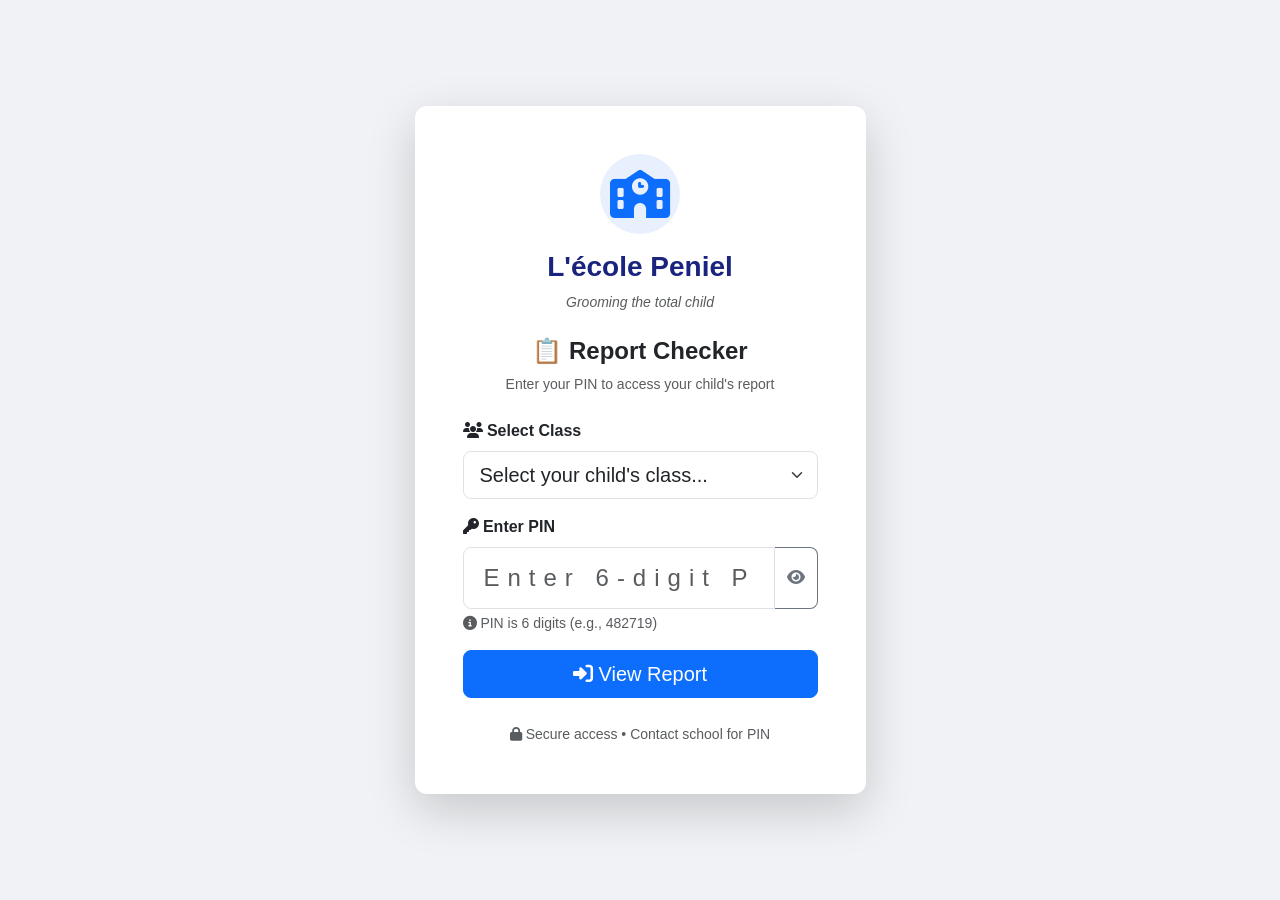
<file: parent-portal/index.html>
<!DOCTYPE html>
<html lang="en">
<head>
    <meta charset="UTF-8">
    <meta name="viewport" content="width=device-width, initial-scale=1.0">
    <title>Parent Portal - Report Checker</title>
    <link href="https://cdn.jsdelivr.net/npm/bootstrap@5.2.3/dist/css/bootstrap.min.css" rel="stylesheet">
    <link rel="stylesheet" href="https://cdnjs.cloudflare.com/ajax/libs/font-awesome/6.4.0/css/all.min.css">
    <link rel="stylesheet" href="css/style.css">
</head>
<body>
    <div class="container">
        <div class="row justify-content-center min-vh-100 align-items-center">
            <div class="col-md-5">
                <div class="card shadow-lg border-0">
                    <div class="card-body p-5">
                        <!-- School Logo -->
                        <div class="text-center mb-4">
                            <div class="school-logo">
                                <i class="fas fa-school fa-3x text-primary"></i>
                            </div>
                            <h3 class="mt-3 school-name">L'école Peniel</h3>
                            <p class="text-muted small motto">Grooming the total child</p>
                        </div>
                        
                        <!-- Header -->
                        <div class="text-center mb-4">
                            <h4 class="fw-bold">📋 Report Checker</h4>
                            <p class="text-muted small">Enter your PIN to access your child's report</p>
                        </div>
                        
                        <!-- PIN Form -->
                        <form id="pinForm">
                            <!-- Class Selection -->
                            <div class="mb-3">
                                <label for="classSelect" class="form-label fw-semibold">
                                    <i class="fas fa-users"></i> Select Class
                                </label>
                                <select class="form-select form-select-lg" id="classSelect" required>
                                    <option value="">Select your child's class...</option>
                                    <option value="Nursery A">Nursery A</option>
                                    <option value="Nursery B">Nursery B</option>
                                    <option value="Year 1">Year 1</option>
                                    <option value="Year 2">Year 2</option>
                                    <option value="Year 3">Year 3</option>
                                    <option value="Year 4">Year 4</option>
                                    <option value="Year 5">Year 5</option>
                                    <option value="Year 6">Year 6</option>
                                </select>
                            </div>
                            
                            <!-- PIN Input -->
                            <div class="mb-3">
                                <label for="pinInput" class="form-label fw-semibold">
                                    <i class="fas fa-key"></i> Enter PIN
                                </label>
                                <div class="pin-input-group">
                                    <input type="password" class="form-control form-control-lg text-center" 
                                           id="pinInput" placeholder="Enter 6-digit PIN" 
                                           maxlength="6" pattern="[0-9]{6}" required>
                                    <button type="button" class="btn btn-outline-secondary" id="togglePin">
                                        <i class="fas fa-eye" id="pinToggleIcon"></i>
                                    </button>
                                </div>
                                <div id="pinHelp" class="form-text">
                                    <i class="fas fa-info-circle"></i> PIN is 6 digits (e.g., 482719)
                                </div>
                            </div>
                            
                            <!-- Submit Button -->
                            <button type="submit" class="btn btn-primary btn-lg w-100" id="loginBtn">
                                <span id="loginText"><i class="fas fa-sign-in-alt"></i> View Report</span>
                                <span id="loginSpinner" class="spinner-border spinner-border-sm d-none"></span>
                            </button>
                        </form>
                        
                        <!-- Error Message -->
                        <div id="errorMessage" class="alert alert-danger mt-3 d-none">
                            <i class="fas fa-exclamation-circle"></i>
                            <span id="errorText"></span>
                        </div>
                        
                        <!-- Footer -->
                        <div class="text-center mt-4">
                            <small class="text-muted">
                                <i class="fas fa-lock"></i> Secure access • Contact school for PIN
                            </small>
                        </div>
                    </div>
                </div>
            </div>
        </div>
    </div>
    
    <!-- Include Scripts -->
    <script src="js/config.js"></script>
    <script src="js/parent-api.js"></script>
    <script src="js/parent-login.js"></script>
</body>
</html>
</file>
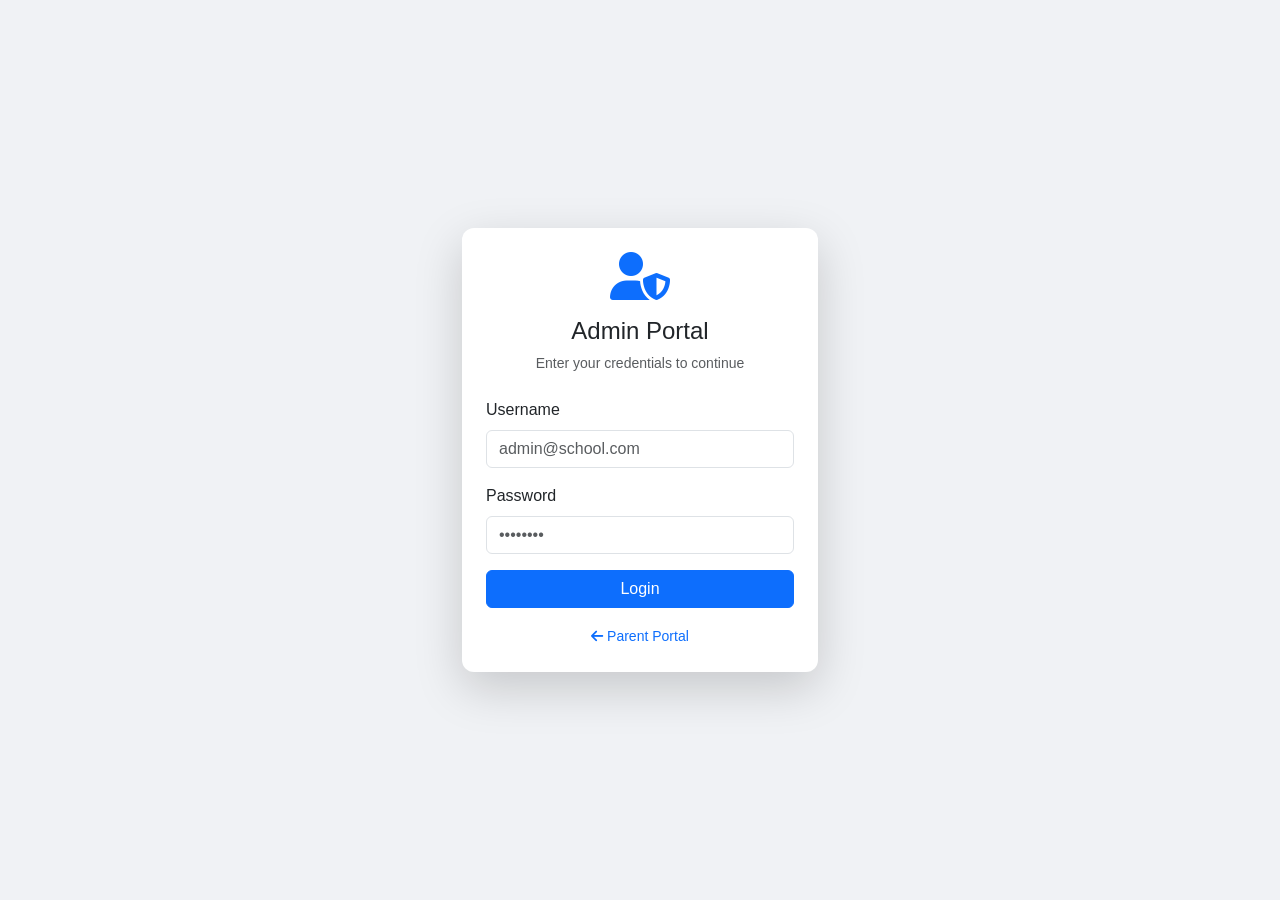
<file: parent-portal/admin-classes.html>
<!DOCTYPE html>
<html lang="en">
<head>
    <meta charset="UTF-8">
    <meta name="viewport" content="width=device-width, initial-scale=1.0">
    <title>Admin - Manage Classes</title>
    <link href="https://cdn.jsdelivr.net/npm/bootstrap@5.2.3/dist/css/bootstrap.min.css" rel="stylesheet">
    <link rel="stylesheet" href="https://cdnjs.cloudflare.com/ajax/libs/font-awesome/6.4.0/css/all.min.css">
    <link rel="stylesheet" href="https://cdn.datatables.net/1.13.4/css/dataTables.bootstrap5.min.css">
    <link rel="stylesheet" href="css/style.css">
</head>
<body>
    <!-- Navigation -->
    <nav class="navbar navbar-expand-lg navbar-dark bg-dark">
        <div class="container">
            <a class="navbar-brand" href="admin-dashboard.html">
                <i class="fas fa-school"></i> Admin Portal
            </a>
            <button class="navbar-toggler" type="button" data-bs-toggle="collapse" data-bs-target="#navbarNav">
                <span class="navbar-toggler-icon"></span>
            </button>
            <div class="collapse navbar-collapse" id="navbarNav">
                <ul class="navbar-nav ms-auto">
                    <li class="nav-item">
                        <span class="nav-link text-light">
                            <i class="fas fa-users"></i> Manage Classes
                        </span>
                    </li>
                    <li class="nav-item">
                        <a class="nav-link" href="#" onclick="adminLogout()">
                            <i class="fas fa-sign-out-alt"></i> Logout
                        </a>
                    </li>
                </ul>
            </div>
        </div>
    </nav>

    <div class="container mt-4">
        <!-- Page Header -->
        <div class="row mb-4">
            <div class="col-md-8">
                <h2><i class="fas fa-users"></i> Manage Classes</h2>
                <p class="text-muted">Configure classes and promotion rules</p>
            </div>
            <div class="col-md-4 text-end">
                <button class="btn btn-primary" onclick="showAddClass()">
                    <i class="fas fa-plus"></i> Add Class
                </button>
            </div>
        </div>

        <!-- Classes Table -->
        <div class="card shadow-sm">
            <div class="card-body">
                <div class="table-responsive">
                    <table class="table table-hover" id="classesTable">
                        <thead class="table-dark">
                            <tr>
                                <th>#</th>
                                <th>Class ID</th>
                                <th>Class Name</th>
                                <th>Next Class</th>
                                <th>Promotion Avg</th>
                                <th>Min Subjects Pass</th>
                                <th>Status</th>
                                <th>Actions</th>
                            </tr>
                        </thead>
                        <tbody id="classesBody">
                            <tr>
                                <td colspan="8" class="text-center">
                                    <i class="fas fa-spinner fa-spin"></i> Loading classes...
                                </td>
                            </tr>
                        </tbody>
                    </table>
                </div>
            </div>
        </div>
    </div>

    <!-- Add/Edit Class Modal -->
    <div class="modal fade" id="classModal" tabindex="-1">
        <div class="modal-dialog">
            <div class="modal-content">
                <div class="modal-header">
                    <h5 class="modal-title" id="modalTitle">Add Class</h5>
                    <button type="button" class="btn-close" data-bs-dismiss="modal"></button>
                </div>
                <div class="modal-body">
                    <form id="classForm">
                        <input type="hidden" id="editClassId">
                        <div class="mb-3">
                            <label class="form-label">Class Name *</label>
                            <input type="text" class="form-control" id="className" name="className" required>
                        </div>
                        <div class="mb-3">
                            <label class="form-label">Next Class (for promotion)</label>
                            <input type="text" class="form-control" id="nextClass" placeholder="e.g., Year 2">
                        </div>
                        <div class="mb-3">
                            <label class="form-label">Promotion Average (%)</label>
                            <input type="number" class="form-control" id="promotionAvg" value="50" min="0" max="100">
                            <small class="form-text text-muted">Minimum average required for promotion</small>
                        </div>
                        <div class="mb-3">
                            <label class="form-label">Min Subjects Pass</label>
                            <input type="number" class="form-control" id="minSubjectsPass" value="5" min="1">
                            <small class="form-text text-muted">Minimum number of subjects to pass for promotion</small>
                        </div>
                        <div class="mb-3">
                            <label class="form-label">Status</label>
                            <select class="form-select" id="classStatus">
                                <option value="Yes">Active</option>
                                <option value="No">Inactive</option>
                            </select>
                        </div>
                        <div class="alert alert-danger d-none" id="formError"></div>
                    </form>
                </div>
                <div class="modal-footer">
                    <button type="button" class="btn btn-secondary" data-bs-dismiss="modal">Cancel</button>
                    <button type="button" class="btn btn-primary" id="saveClassBtn">
                        <span id="saveBtnText">Save Class</span>
                        <span id="saveBtnSpinner" class="spinner-border spinner-border-sm d-none"></span>
                    </button>
                </div>
            </div>
        </div>
    </div>

    <!-- Delete Confirmation Modal -->
    <div class="modal fade" id="deleteModal" tabindex="-1">
        <div class="modal-dialog">
            <div class="modal-content">
                <div class="modal-header">
                    <h5 class="modal-title">Confirm Delete</h5>
                    <button type="button" class="btn-close" data-bs-dismiss="modal"></button>
                </div>
                <div class="modal-body">
                    <p>Are you sure you want to delete <strong id="deleteClassName"></strong>?</p>
                    <p class="text-danger small">This will remove the class from the system.</p>
                    <input type="hidden" id="deleteClassId">
                </div>
                <div class="modal-footer">
                    <button type="button" class="btn btn-secondary" data-bs-dismiss="modal">Cancel</button>
                    <button type="button" class="btn btn-danger" id="confirmDeleteBtn">
                        <span id="deleteBtnText">Delete</span>
                        <span id="deleteBtnSpinner" class="spinner-border spinner-border-sm d-none"></span>
                    </button>
                </div>
            </div>
        </div>
    </div>

    <!-- Toast Notification -->
    <div class="position-fixed bottom-0 end-0 p-3" style="z-index: 9999;">
        <div id="toastMessage" class="toast align-items-center text-white border-0" role="alert">
            <div class="d-flex">
                <div class="toast-body" id="toastBody"></div>
                <button type="button" class="btn-close btn-close-white me-2 m-auto" data-bs-dismiss="toast"></button>
            </div>
        </div>
    </div>

    <!-- Scripts -->
    <script src="https://code.jquery.com/jquery-3.6.4.min.js"></script>
    <script src="https://cdn.jsdelivr.net/npm/bootstrap@5.2.3/dist/js/bootstrap.bundle.min.js"></script>
    <script src="js/config.js"></script>
    <script src="js/parent-api.js"></script>
    <script src="js/admin-classes.js"></script>
</body>
</html>
</file>
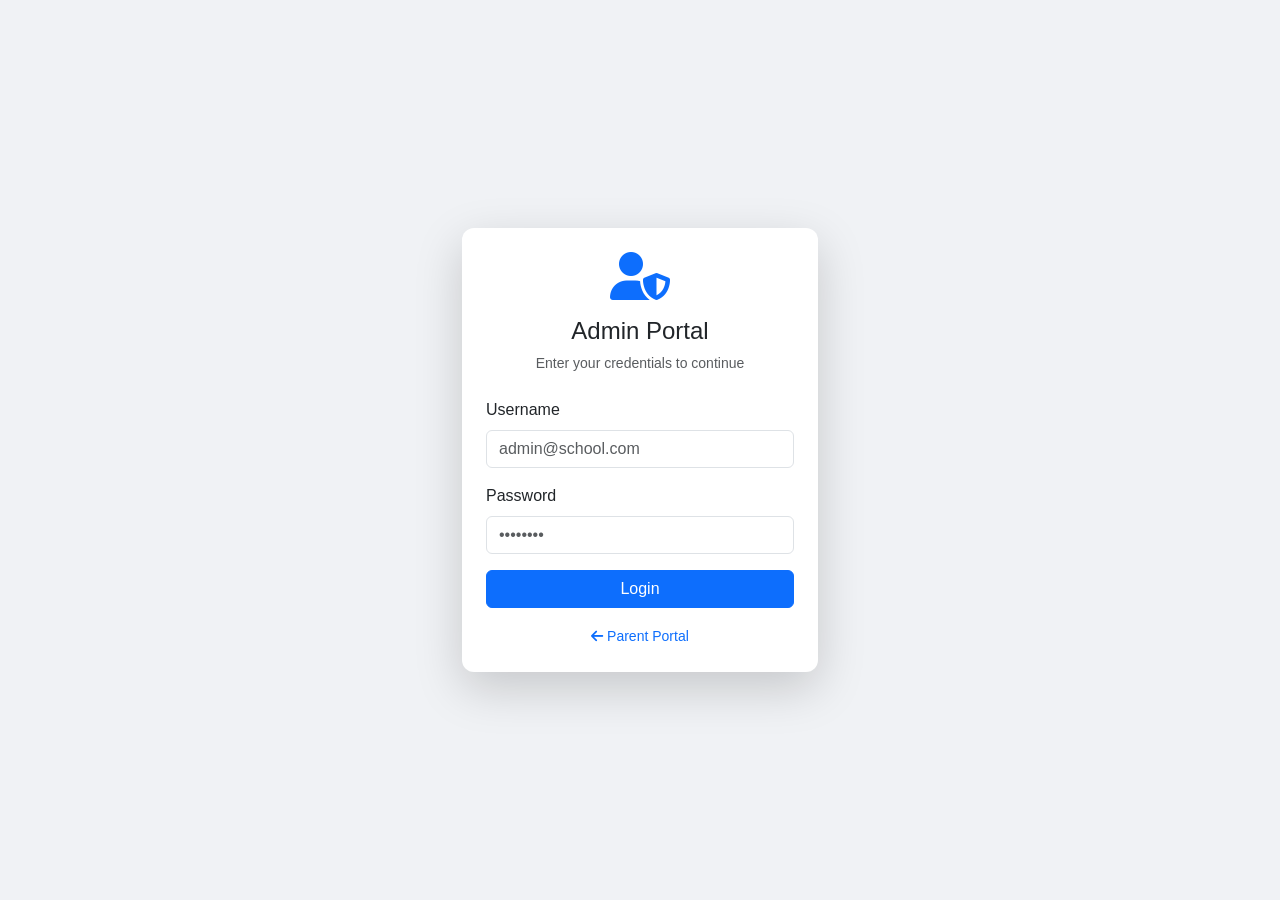
<file: parent-portal/admin-dashboard.html>
<!DOCTYPE html>
<html lang="en">
<head>
    <meta charset="UTF-8">
    <meta name="viewport" content="width=device-width, initial-scale=1.0">
    <title>Admin Dashboard</title>
    <link href="https://cdn.jsdelivr.net/npm/bootstrap@5.2.3/dist/css/bootstrap.min.css" rel="stylesheet">
    <link rel="stylesheet" href="https://cdnjs.cloudflare.com/ajax/libs/font-awesome/6.4.0/css/all.min.css">
    <link rel="stylesheet" href="css/style.css">
</head>
<body>
    <!-- Navigation -->
    <nav class="navbar navbar-expand-lg navbar-dark bg-dark">
        <div class="container">
            <a class="navbar-brand" href="#">
                <i class="fas fa-school"></i> Admin Portal
            </a>
            <button class="navbar-toggler" type="button" data-bs-toggle="collapse" data-bs-target="#navbarNav">
                <span class="navbar-toggler-icon"></span>
            </button>
            <div class="collapse navbar-collapse" id="navbarNav">
                <ul class="navbar-nav ms-auto">
                    <li class="nav-item">
                        <span class="nav-link text-light">
                            <i class="fas fa-user-shield"></i> Admin
                        </span>
                    </li>
                    <li class="nav-item">
                        <a class="nav-link" href="#" onclick="adminLogout()">
                            <i class="fas fa-sign-out-alt"></i> Logout
                        </a>
                    </li>
                </ul>
            </div>
        </div>
    </nav>
    
    <div class="container mt-4">
        <!-- Dashboard Header -->
        <div class="row mb-4">
            <div class="col-12">
                <h1><i class="fas fa-chart-line"></i> Dashboard</h1>
                <p class="text-muted">Welcome to the Admin Dashboard</p>
            </div>
        </div>
        
        <!-- Statistics Cards -->
        <div class="row">
            <div class="col-md-3">
                <div class="card text-white bg-primary mb-3">
                    <div class="card-body">
                        <h6 class="card-title"><i class="fas fa-user-graduate"></i> Students</h6>
                        <h2 id="totalStudents">0</h2>
                    </div>
                </div>
            </div>
            <div class="col-md-3">
                <div class="card text-white bg-success mb-3">
                    <div class="card-body">
                        <h6 class="card-title"><i class="fas fa-chalkboard-teacher"></i> Teachers</h6>
                        <h2 id="totalTeachers">0</h2>
                    </div>
                </div>
            </div>
            <div class="col-md-3">
                <div class="card text-white bg-info mb-3">
                    <div class="card-body">
                        <h6 class="card-title"><i class="fas fa-book"></i> Subjects</h6>
                        <h2 id="totalSubjects">0</h2>
                    </div>
                </div>
            </div>
            <div class="col-md-3">
                <div class="card text-white bg-warning mb-3">
                    <div class="card-body">
                        <h6 class="card-title"><i class="fas fa-users"></i> Classes</h6>
                        <h2 id="totalClasses">0</h2>
                    </div>
                </div>
            </div>
        </div>
        
        <!-- Quick Actions -->
        <div class="row mt-4">
            <div class="col-12">
                <div class="card shadow-sm">
                    <div class="card-header">
                        <h5><i class="fas fa-bolt"></i> Quick Actions</h5>
                    </div>
                    <div class="card-body">
                        <div class="row">
                            <div class="col-md-3 mb-3">
                                <div class="quick-action-card text-center p-3 border rounded" 
                                     onclick="location.href='admin-students.html'" style="cursor:pointer;">
                                    <i class="fas fa-user-graduate fa-2x text-primary"></i>
                                    <h6 class="mt-2 mb-0">Students</h6>
                                    <small class="text-muted">Manage student records</small>
                                </div>
                            </div>
                            <div class="col-md-3 mb-3">
                                <div class="quick-action-card text-center p-3 border rounded" 
                                     onclick="location.href='admin-teachers.html'" style="cursor:pointer;">
                                    <i class="fas fa-chalkboard-teacher fa-2x text-success"></i>
                                    <h6 class="mt-2 mb-0">Teachers</h6>
                                    <small class="text-muted">Manage teachers</small>
                                </div>
                            </div>
                            <div class="col-md-3 mb-3">
                                <div class="quick-action-card text-center p-3 border rounded" 
                                     onclick="location.href='admin-subjects.html'" style="cursor:pointer;">
                                    <i class="fas fa-book fa-2x text-info"></i>
                                    <h6 class="mt-2 mb-0">Subjects</h6>
                                    <small class="text-muted">Manage subjects</small>
                                </div>
                            </div>
                            <div class="col-md-3 mb-3">
                                <div class="quick-action-card text-center p-3 border rounded" 
                                     onclick="location.href='admin-classes.html'" style="cursor:pointer;">
                                    <i class="fas fa-users fa-2x text-purple"></i>
                                    <h6 class="mt-2 mb-0">Classes</h6>
                                    <small class="text-muted">Manage classes & promotion</small>
                                </div>
                            </div>
                        </div>
                        <div class="row">
                            <div class="col-md-3 mb-3">
                                <div class="quick-action-card text-center p-3 border rounded" 
                                     onclick="location.href='admin-pins.html'" style="cursor:pointer;">
                                    <i class="fas fa-key fa-2x text-warning"></i>
                                    <h6 class="mt-2 mb-0">PINs</h6>
                                    <small class="text-muted">Generate and manage PINs</small>
                                </div>
                            </div>
                            <div class="col-md-3 mb-3">
                                <div class="quick-action-card text-center p-3 border rounded" 
                                     onclick="location.href='admin-settings.html'" style="cursor:pointer;">
                                    <i class="fas fa-cog fa-2x text-secondary"></i>
                                    <h6 class="mt-2 mb-0">Settings</h6>
                                    <small class="text-muted">School configuration</small>
                                </div>
                            </div>
                            <div class="col-md-3 mb-3">
                                <div class="quick-action-card text-center p-3 border rounded" 
                                     onclick="location.href='admin-reports.html'" style="cursor:pointer;">
                                    <i class="fas fa-file-alt fa-2x text-danger"></i>
                                    <h6 class="mt-2 mb-0">Reports</h6>
                                    <small class="text-muted">Generate reports</small>
                                </div>
                            </div>
                            <div class="col-md-3 mb-3">
                                <div class="quick-action-card text-center p-3 border rounded" 
                                     onclick="location.href='admin-analytics.html'" style="cursor:pointer;">
                                    <i class="fas fa-chart-pie fa-2x text-dark"></i>
                                    <h6 class="mt-2 mb-0">Analytics</h6>
                                    <small class="text-muted">View analytics</small>
                                </div>
                            </div>
                        </div>
                    </div>
                </div>
            </div>
        </div>
    </div>
    
    <script src="https://cdn.jsdelivr.net/npm/bootstrap@5.2.3/dist/js/bootstrap.bundle.min.js"></script>
    <script src="js/config.js"></script>
    <script src="js/parent-api.js"></script>
    <script src="js/admin-dashboard.js"></script>
</body>
</html>
</file>
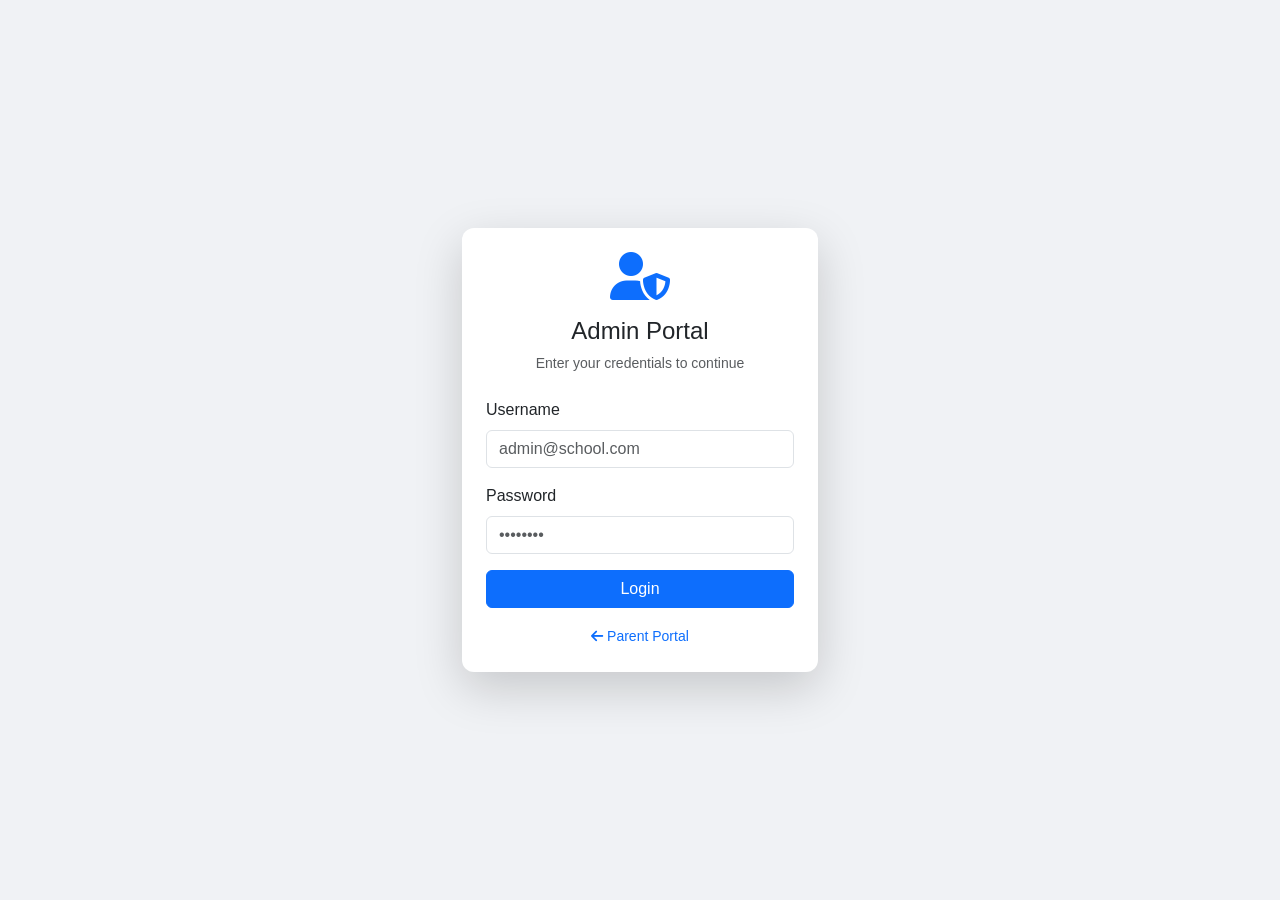
<file: parent-portal/admin-login.html>
<!DOCTYPE html>
<html lang="en">
<head>
    <meta charset="UTF-8">
    <meta name="viewport" content="width=device-width, initial-scale=1.0">
    <title>Admin Login</title>
    <link href="https://cdn.jsdelivr.net/npm/bootstrap@5.2.3/dist/css/bootstrap.min.css" rel="stylesheet">
    <link rel="stylesheet" href="https://cdnjs.cloudflare.com/ajax/libs/font-awesome/6.4.0/css/all.min.css">
    <link rel="stylesheet" href="css/style.css">
</head>
<body>
    <div class="container">
        <div class="row justify-content-center min-vh-100 align-items-center">
            <div class="col-md-4">
                <div class="card shadow-lg border-0">
                    <div class="card-body p-4">
                        <div class="text-center mb-4">
                            <i class="fas fa-user-shield fa-3x text-primary"></i>
                            <h4 class="mt-3">Admin Portal</h4>
                            <p class="text-muted small">Enter your credentials to continue</p>
                        </div>
                        
                        <form id="adminLoginForm">
                            <div class="mb-3">
                                <label class="form-label">Username</label>
                                <input type="text" class="form-control" id="adminUsername" 
                                       placeholder="admin@school.com" required>
                            </div>
                            <div class="mb-3">
                                <label class="form-label">Password</label>
                                <input type="password" class="form-control" id="adminPassword" 
                                       placeholder="••••••••" required>
                            </div>
                            <button type="submit" class="btn btn-primary w-100" id="adminLoginBtn">
                                <span id="adminLoginText">Login</span>
                                <span id="adminLoginSpinner" class="spinner-border spinner-border-sm d-none"></span>
                            </button>
                        </form>
                        
                        <div id="adminError" class="alert alert-danger mt-3 d-none">
                            <i class="fas fa-exclamation-circle"></i>
                            <span id="adminErrorText">Invalid credentials</span>
                        </div>
                        
                        <div class="text-center mt-3">
                            <a href="index.html" class="text-decoration-none small">
                                <i class="fas fa-arrow-left"></i> Parent Portal
                            </a>
                        </div>
                    </div>
                </div>
            </div>
        </div>
    </div>
    
    <script src="js/config.js"></script>
    <script src="js/parent-api.js"></script>
    <script src="js/admin-login.js"></script>
</body>
</html>
</file>
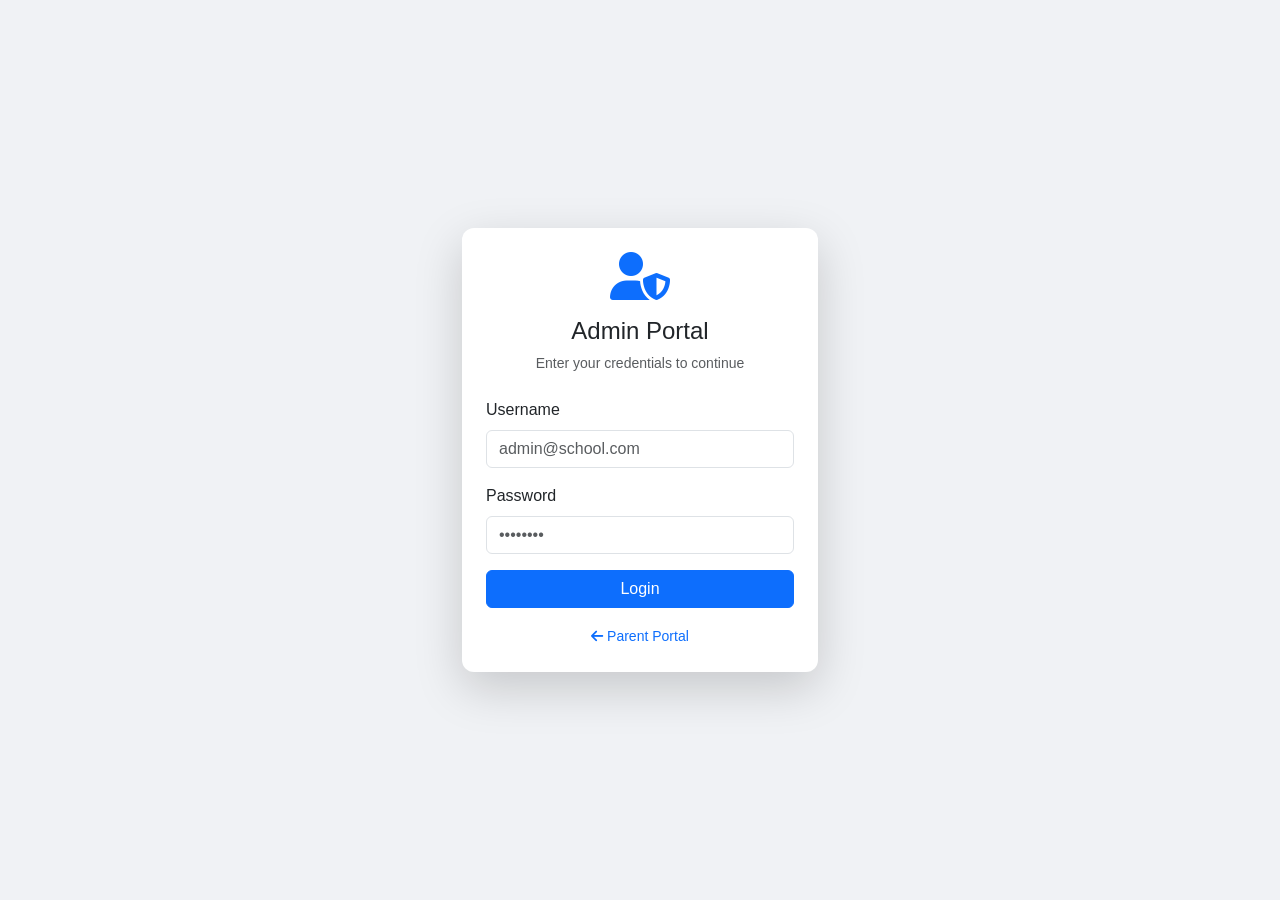
<file: parent-portal/admin-pins.html>
<!DOCTYPE html>
<html lang="en">
<head>
    <meta charset="UTF-8">
    <meta name="viewport" content="width=device-width, initial-scale=1.0">
    <title>Admin - Manage PINs</title>
    <link href="https://cdn.jsdelivr.net/npm/bootstrap@5.2.3/dist/css/bootstrap.min.css" rel="stylesheet">
    <link rel="stylesheet" href="https://cdnjs.cloudflare.com/ajax/libs/font-awesome/6.4.0/css/all.min.css">
    <link rel="stylesheet" href="https://cdn.datatables.net/1.13.4/css/dataTables.bootstrap5.min.css">
    <link rel="stylesheet" href="css/style.css">
    <style>
        .pin-status-badge {
            padding: 4px 12px;
            border-radius: 20px;
            font-size: 0.8rem;
            font-weight: 600;
        }
        .pin-status-active { background: #d4edda; color: #155724; }
        .pin-status-used { background: #fff3cd; color: #856404; }
        .pin-status-revoked { background: #f8d7da; color: #721c24; }
        .pin-status-expired { background: #e2e3e5; color: #383d41; }
        
        .pin-label {
            border: 1px dashed #ccc;
            padding: 15px;
            margin: 5px;
            border-radius: 8px;
            text-align: center;
            background: white;
        }
        .pin-label .pin-number {
            font-size: 24px;
            font-weight: bold;
            letter-spacing: 4px;
            color: #1a237e;
            font-family: 'Courier New', monospace;
        }
        .pin-label .student-name {
            font-weight: bold;
            font-size: 14px;
        }
        .pin-label .student-class {
            font-size: 12px;
            color: #666;
        }
        
        @media print {
            .no-print { display: none !important; }
            .pin-label { border: 1px solid #000 !important; page-break-inside: avoid; }
            .pin-label-container { padding: 10px; }
        }
    </style>
</head>
<body>
    <!-- Navigation -->
    <nav class="navbar navbar-expand-lg navbar-dark bg-dark no-print">
        <div class="container">
            <a class="navbar-brand" href="admin-dashboard.html">
                <i class="fas fa-school"></i> Admin Portal
            </a>
            <button class="navbar-toggler" type="button" data-bs-toggle="collapse" data-bs-target="#navbarNav">
                <span class="navbar-toggler-icon"></span>
            </button>
            <div class="collapse navbar-collapse" id="navbarNav">
                <ul class="navbar-nav ms-auto">
                    <li class="nav-item">
                        <span class="nav-link text-light">
                            <i class="fas fa-key"></i> Manage PINs
                        </span>
                    </li>
                    <li class="nav-item">
                        <a class="nav-link" href="#" onclick="adminLogout()">
                            <i class="fas fa-sign-out-alt"></i> Logout
                        </a>
                    </li>
                </ul>
            </div>
        </div>
    </nav>

    <div class="container mt-4">
        <!-- Page Header -->
        <div class="row mb-4">
            <div class="col-md-8">
                <h2><i class="fas fa-key"></i> Manage PINs</h2>
                <p class="text-muted">Generate, manage, and distribute parent access PINs</p>
            </div>
            <div class="col-md-4 text-end">
                <button class="btn btn-success" onclick="printLabels()">
                    <i class="fas fa-print"></i> Print Labels
                </button>
                <button class="btn btn-primary" onclick="refreshData()">
                    <i class="fas fa-sync"></i> Refresh
                </button>
            </div>
        </div>

        <!-- Generate PINs Section -->
        <div class="card shadow-sm mb-4">
            <div class="card-header bg-primary text-white">
                <h5 class="mb-0"><i class="fas fa-plus-circle"></i> Generate PINs</h5>
            </div>
            <div class="card-body">
                <div class="row">
                    <div class="col-md-4">
                        <label class="form-label">Select Class</label>
                        <select class="form-select" id="pinClassSelect">
                            <option value="">Select Class...</option>
                            <option value="Nursery A">Nursery A</option>
                            <option value="Nursery B">Nursery B</option>
                            <option value="Year 1">Year 1</option>
                            <option value="Year 2">Year 2</option>
                            <option value="Year 3">Year 3</option>
                            <option value="Year 4">Year 4</option>
                            <option value="Year 5">Year 5</option>
                            <option value="Year 6">Year 6</option>
                        </select>
                    </div>
                    <div class="col-md-4">
                        <label class="form-label">Term</label>
                        <select class="form-select" id="pinTermSelect">
                            <option value="Term1">Term 1</option>
                            <option value="Term2">Term 2</option>
                            <option value="Term3" selected>Term 3</option>
                        </select>
                    </div>
                    <div class="col-md-4 d-flex align-items-end">
                        <button class="btn btn-success w-100" onclick="generatePins()">
                            <i class="fas fa-key"></i> Generate PINs
                        </button>
                    </div>
                </div>
                <div id="generateResult" class="mt-3"></div>
            </div>
        </div>

        <!-- PIN Statistics -->
        <div class="row mb-4">
            <div class="col-md-3">
                <div class="card text-white bg-primary">
                    <div class="card-body">
                        <h6 class="card-title"><i class="fas fa-key"></i> Total PINs</h6>
                        <h2 id="totalPins">0</h2>
                    </div>
                </div>
            </div>
            <div class="col-md-3">
                <div class="card text-white bg-success">
                    <div class="card-body">
                        <h6 class="card-title"><i class="fas fa-check-circle"></i> Active</h6>
                        <h2 id="activePins">0</h2>
                    </div>
                </div>
            </div>
            <div class="col-md-3">
                <div class="card text-white bg-warning">
                    <div class="card-body">
                        <h6 class="card-title"><i class="fas fa-history"></i> Used</h6>
                        <h2 id="usedPins">0</h2>
                    </div>
                </div>
            </div>
            <div class="col-md-3">
                <div class="card text-white bg-danger">
                    <div class="card-body">
                        <h6 class="card-title"><i class="fas fa-ban"></i> Revoked</h6>
                        <h2 id="revokedPins">0</h2>
                    </div>
                </div>
            </div>
        </div>

        <!-- PIN List -->
        <div class="card shadow-sm">
            <div class="card-header">
                <h5 class="mb-0"><i class="fas fa-list"></i> PIN List</h5>
            </div>
            <div class="card-body">
                <!-- Filter -->
                <div class="row mb-3">
                    <div class="col-md-4">
                        <label class="form-label">Filter by Class</label>
                        <select class="form-select" id="pinFilterClass" onchange="loadPins()">
                            <option value="">All Classes</option>
                            <option value="Nursery A">Nursery A</option>
                            <option value="Nursery B">Nursery B</option>
                            <option value="Year 1">Year 1</option>
                            <option value="Year 2">Year 2</option>
                            <option value="Year 3">Year 3</option>
                            <option value="Year 4">Year 4</option>
                            <option value="Year 5">Year 5</option>
                            <option value="Year 6">Year 6</option>
                        </select>
                    </div>
                    <div class="col-md-4">
                        <label class="form-label">Filter by Status</label>
                        <select class="form-select" id="pinFilterStatus" onchange="loadPins()">
                            <option value="">All Status</option>
                            <option value="Active">Active</option>
                            <option value="Used">Used</option>
                            <option value="Revoked">Revoked</option>
                        </select>
                    </div>
                    <div class="col-md-4">
                        <label class="form-label">Search</label>
                        <input type="text" class="form-control" id="pinSearchInput" 
                               placeholder="Search by name or PIN..." oninput="loadPins()">
                    </div>
                </div>

                <!-- Table -->
                <div class="table-responsive">
                    <table class="table table-hover" id="pinsTable">
                        <thead class="table-dark">
                            <tr>
                                <th>#</th>
                                <th>Student ID</th>
                                <th>Student Name</th>
                                <th>Class</th>
                                <th>PIN</th>
                                <th>Status</th>
                                <th>Actions</th>
                            </tr>
                        </thead>
                        <tbody id="pinsBody">
                            <tr>
                                <td colspan="7" class="text-center">
                                    <i class="fas fa-spinner fa-spin"></i> Loading PINs...
                                </td>
                            </tr>
                        </tbody>
                    </table>
                </div>
            </div>
        </div>

        <!-- Print Labels Modal -->
        <div class="modal fade" id="printLabelsModal" tabindex="-1">
            <div class="modal-dialog modal-lg">
                <div class="modal-content">
                    <div class="modal-header">
                        <h5 class="modal-title">Print PIN Labels</h5>
                        <button type="button" class="btn-close" data-bs-dismiss="modal"></button>
                    </div>
                    <div class="modal-body">
                        <div id="labelsContainer" class="pin-label-container">
                            <div class="text-center py-3">
                                <i class="fas fa-spinner fa-spin"></i> Loading labels...
                            </div>
                        </div>
                    </div>
                    <div class="modal-footer">
                        <button type="button" class="btn btn-secondary" data-bs-dismiss="modal">Close</button>
                        <button type="button" class="btn btn-primary" onclick="window.print()">
                            <i class="fas fa-print"></i> Print Labels
                        </button>
                    </div>
                </div>
            </div>
        </div>
    </div>

    <!-- Toast Notification -->
    <div class="position-fixed bottom-0 end-0 p-3" style="z-index: 9999;">
        <div id="toastMessage" class="toast align-items-center text-white border-0" role="alert">
            <div class="d-flex">
                <div class="toast-body" id="toastBody"></div>
                <button type="button" class="btn-close btn-close-white me-2 m-auto" data-bs-dismiss="toast"></button>
            </div>
        </div>
    </div>

    <!-- Scripts -->
    <script src="https://code.jquery.com/jquery-3.6.4.min.js"></script>
    <script src="https://cdn.jsdelivr.net/npm/bootstrap@5.2.3/dist/js/bootstrap.bundle.min.js"></script>
    <script src="js/config.js"></script>
    <script src="js/parent-api.js"></script>
    <script src="js/admin-pins.js"></script>
</body>
</html>
</file>
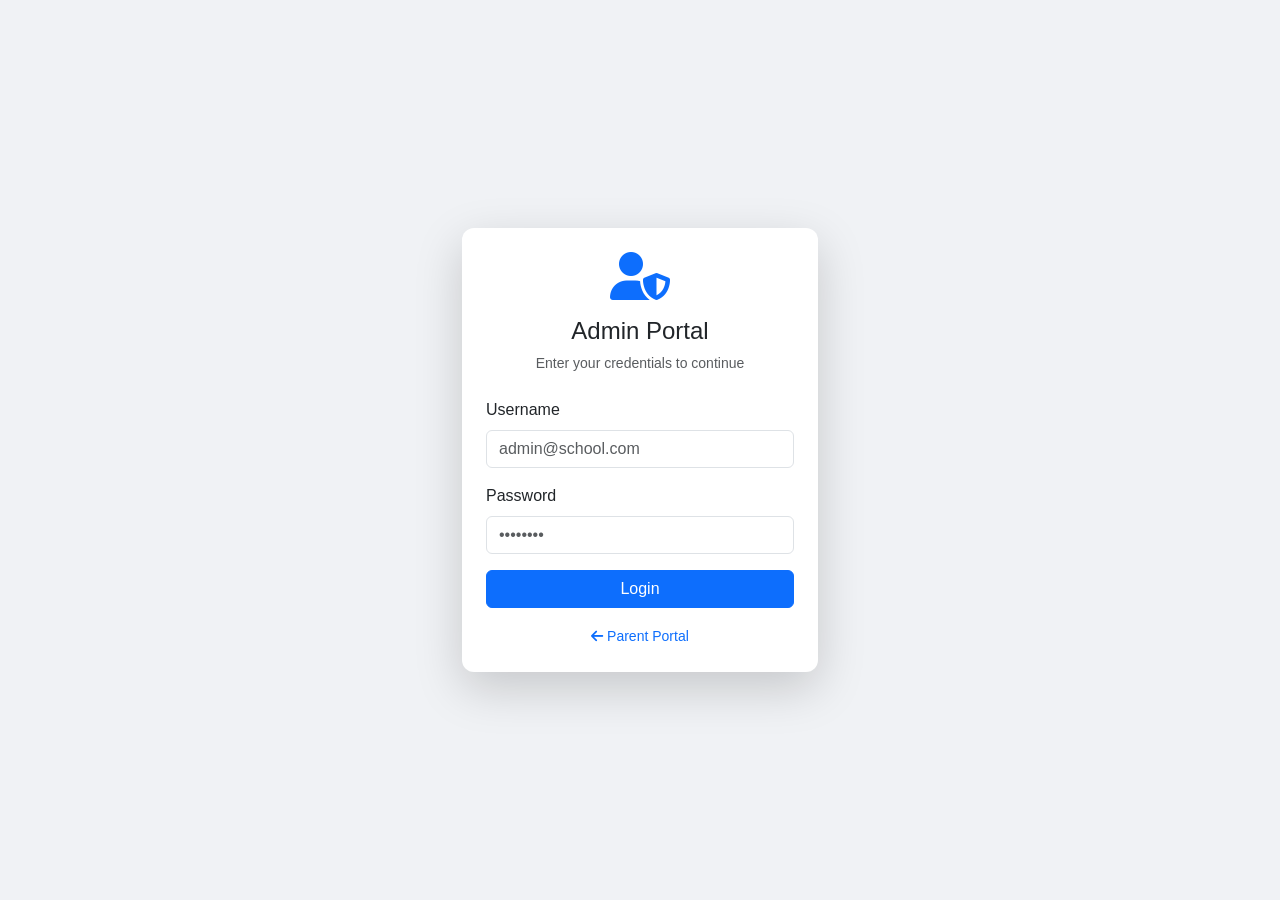
<file: parent-portal/admin-scores.html>
<!DOCTYPE html>
<html lang="en">
<head>
    <meta charset="UTF-8">
    <meta name="viewport" content="width=device-width, initial-scale=1.0">
    <title>Admin - Manage Scores</title>
    <link href="https://cdn.jsdelivr.net/npm/bootstrap@5.2.3/dist/css/bootstrap.min.css" rel="stylesheet">
    <link rel="stylesheet" href="https://cdnjs.cloudflare.com/ajax/libs/font-awesome/6.4.0/css/all.min.css">
    <link rel="stylesheet" href="css/style.css">
    <style>
        .score-input {
            width: 70px;
            text-align: center;
            font-size: 1rem;
            padding: 6px 4px;
        }
        .score-input:focus {
            background-color: #e8f4f8;
            border-color: #1a73e8;
        }
        .score-input.ca { background-color: #f8f9fa; }
        .score-input.exam { background-color: #e9ecef; }
        .grade-badge { 
            font-weight: 700; 
            padding: 4px 10px; 
            border-radius: 4px;
            display: inline-block;
            min-width: 32px;
            text-align: center;
        }
        .saved-indicator {
            display: none;
            color: #28a745;
            font-size: 0.9rem;
        }
        .saved-indicator.show {
            display: inline;
            animation: fadeIn 0.5s;
        }
        @keyframes fadeIn {
            from { opacity: 0; }
            to { opacity: 1; }
        }
        .auto-save-status {
            font-size: 0.85rem;
            color: #6c757d;
        }
        .summary-card {
            background: #f8f9fa;
            border-radius: 8px;
            padding: 15px;
            margin-bottom: 15px;
        }
        .summary-card .stat-value {
            font-size: 1.5rem;
            font-weight: 700;
        }
    </style>
</head>
<body>
    <!-- Navigation -->
    <nav class="navbar navbar-expand-lg navbar-dark bg-dark">
        <div class="container">
            <a class="navbar-brand" href="admin-dashboard.html">
                <i class="fas fa-school"></i> Admin Portal
            </a>
            <button class="navbar-toggler" type="button" data-bs-toggle="collapse" data-bs-target="#navbarNav">
                <span class="navbar-toggler-icon"></span>
            </button>
            <div class="collapse navbar-collapse" id="navbarNav">
                <ul class="navbar-nav ms-auto">
                    <li class="nav-item">
                        <span class="nav-link text-light">
                            <i class="fas fa-edit"></i> Manage Scores
                        </span>
                    </li>
                    <li class="nav-item">
                        <a class="nav-link" href="#" onclick="adminLogout()">
                            <i class="fas fa-sign-out-alt"></i> Logout
                        </a>
                    </li>
                </ul>
            </div>
        </div>
    </nav>

    <div class="container mt-4">
        <!-- Page Header -->
        <div class="row mb-4">
            <div class="col-md-8">
                <h2><i class="fas fa-edit"></i> Manage Scores</h2>
                <p class="text-muted">Enter and manage student scores</p>
            </div>
            <div class="col-md-4 text-end">
                <button class="btn btn-success" onclick="saveAllScores()">
                    <i class="fas fa-save"></i> Save All
                </button>
                <button class="btn btn-warning" onclick="copyFromPrevious()">
                    <i class="fas fa-copy"></i> Copy from Previous
                </button>
            </div>
        </div>

        <!-- Selection Filters -->
        <div class="card shadow-sm mb-4">
            <div class="card-body">
                <div class="row">
                    <div class="col-md-4">
                        <label class="form-label">Class *</label>
                        <select class="form-select" id="scoreClass" onchange="loadStudentsAndSubjects()">
                            <option value="">Select Class...</option>
                            <option value="Nursery A">Nursery A</option>
                            <option value="Nursery B">Nursery B</option>
                            <option value="Year 1">Year 1</option>
                            <option value="Year 2">Year 2</option>
                            <option value="Year 3">Year 3</option>
                            <option value="Year 4">Year 4</option>
                            <option value="Year 5">Year 5</option>
                            <option value="Year 6">Year 6</option>
                        </select>
                    </div>
                    <div class="col-md-4">
                        <label class="form-label">Subject *</label>
                        <select class="form-select" id="scoreSubject" onchange="loadScores()">
                            <option value="">Select Subject...</option>
                        </select>
                    </div>
                    <div class="col-md-4">
                        <label class="form-label">Term</label>
                        <select class="form-select" id="scoreTerm" onchange="loadScores()">
                            <option value="1">Term 1</option>
                            <option value="2">Term 2</option>
                            <option value="3" selected>Term 3</option>
                        </select>
                    </div>
                </div>
            </div>
        </div>

        <!-- Summary Stats -->
        <div class="row mb-3" id="summaryStats" style="display:none;">
            <div class="col-md-3">
                <div class="summary-card">
                    <small class="text-muted">Students</small>
                    <div class="stat-value" id="totalStudentsStat">0</div>
                </div>
            </div>
            <div class="col-md-3">
                <div class="summary-card">
                    <small class="text-muted">Scores Entered</small>
                    <div class="stat-value" id="scoresEnteredStat">0%</div>
                </div>
            </div>
            <div class="col-md-3">
                <div class="summary-card">
                    <small class="text-muted">Class Average</small>
                    <div class="stat-value" id="classAverageStat">0.0</div>
                </div>
            </div>
            <div class="col-md-3">
                <div class="summary-card">
                    <small class="text-muted">Auto-Save Status</small>
                    <div class="stat-value" id="autoSaveStatus" style="font-size:1rem;">
                        <span class="saved-indicator show" id="savedIndicator">
                            <i class="fas fa-check-circle"></i> Saved
                        </span>
                    </div>
                </div>
            </div>
        </div>

        <!-- Scores Table -->
        <div class="card shadow-sm">
            <div class="card-body">
                <div id="scoresContainer">
                    <div class="text-center py-5 text-muted">
                        <i class="fas fa-edit fa-3x mb-3"></i>
                        <p>Select a class and subject to enter scores</p>
                    </div>
                </div>
            </div>
        </div>
    </div>

    <!-- Toast Notification -->
    <div class="position-fixed bottom-0 end-0 p-3" style="z-index: 9999;">
        <div id="toastMessage" class="toast align-items-center text-white border-0" role="alert">
            <div class="d-flex">
                <div class="toast-body" id="toastBody"></div>
                <button type="button" class="btn-close btn-close-white me-2 m-auto" data-bs-dismiss="toast"></button>
            </div>
        </div>
    </div>

    <!-- Scripts -->
    <script src="https://code.jquery.com/jquery-3.6.4.min.js"></script>
    <script src="https://cdn.jsdelivr.net/npm/bootstrap@5.2.3/dist/js/bootstrap.bundle.min.js"></script>
    <script src="js/config.js"></script>
    <script src="js/parent-api.js"></script>
    <script src="js/admin-scores.js"></script>
</body>
</html>
</file>
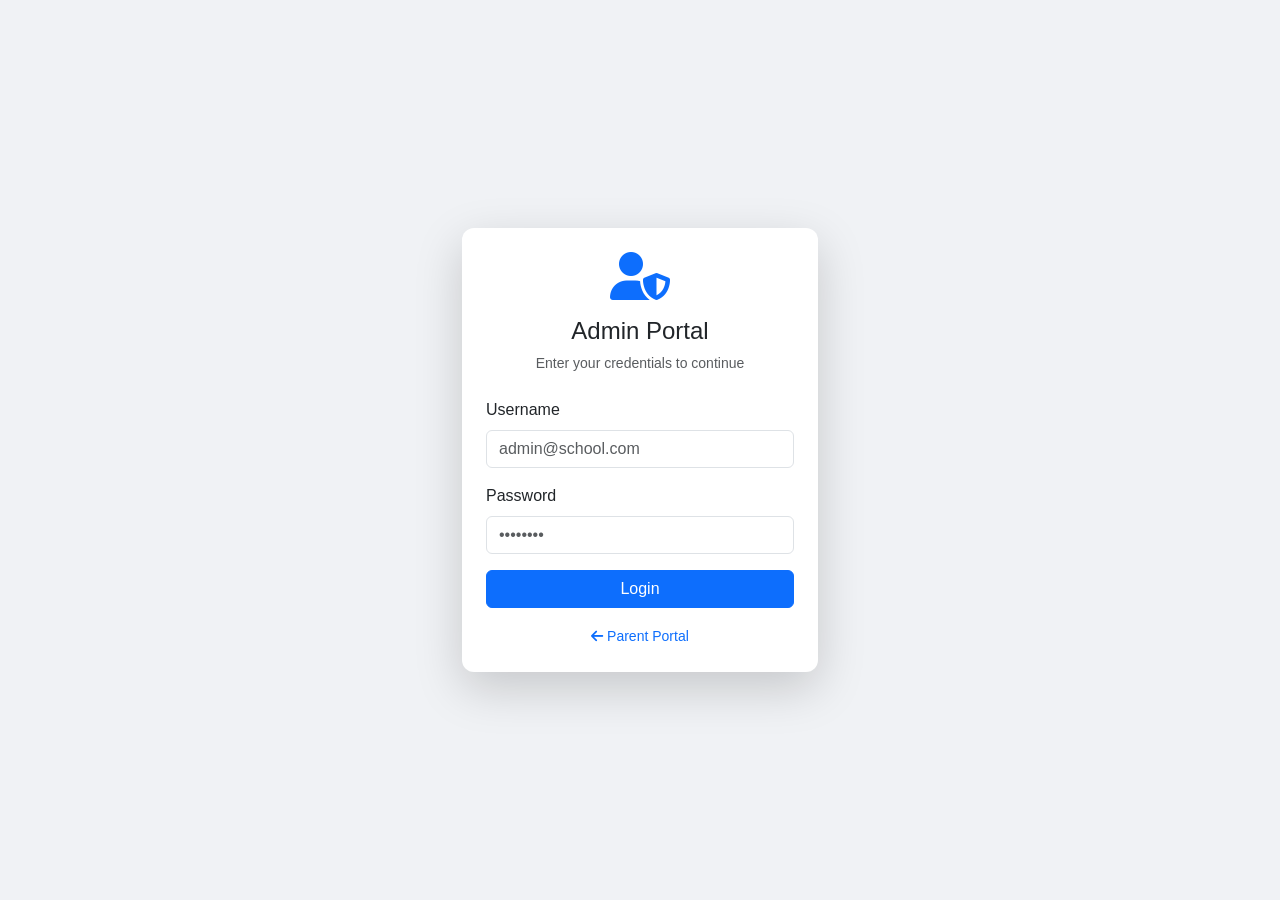
<file: parent-portal/admin-students.html>
<!DOCTYPE html>
<html lang="en">
<head>
    <meta charset="UTF-8">
    <meta name="viewport" content="width=device-width, initial-scale=1.0">
    <title>Admin - Manage Students</title>
    <link href="https://cdn.jsdelivr.net/npm/bootstrap@5.2.3/dist/css/bootstrap.min.css" rel="stylesheet">
    <link rel="stylesheet" href="https://cdnjs.cloudflare.com/ajax/libs/font-awesome/6.4.0/css/all.min.css">
    <link rel="stylesheet" href="https://cdn.datatables.net/1.13.4/css/dataTables.bootstrap5.min.css">
    <link rel="stylesheet" href="css/style.css">
</head>
<body>
    <!-- Navigation -->
    <nav class="navbar navbar-expand-lg navbar-dark bg-dark">
        <div class="container">
            <a class="navbar-brand" href="admin-dashboard.html">
                <i class="fas fa-school"></i> Admin Portal
            </a>
            <button class="navbar-toggler" type="button" data-bs-toggle="collapse" data-bs-target="#navbarNav">
                <span class="navbar-toggler-icon"></span>
            </button>
            <div class="collapse navbar-collapse" id="navbarNav">
                <ul class="navbar-nav ms-auto">
                    <li class="nav-item">
                        <span class="nav-link text-light">
                            <i class="fas fa-user-shield"></i> Admin
                        </span>
                    </li>
                    <li class="nav-item">
                        <a class="nav-link" href="#" onclick="adminLogout()">
                            <i class="fas fa-sign-out-alt"></i> Logout
                        </a>
                    </li>
                </ul>
            </div>
        </div>
    </nav>

    <div class="container mt-4">
        <!-- Page Header -->
        <div class="row mb-4">
            <div class="col-md-8">
                <h2><i class="fas fa-user-graduate"></i> Manage Students</h2>
                <p class="text-muted">Add, edit, and manage student records</p>
            </div>
            <div class="col-md-4 text-end">
                <button class="btn btn-primary" onclick="showAddStudent()">
                    <i class="fas fa-plus"></i> Add Student
                </button>
                <button class="btn btn-success" onclick="exportStudents()">
                    <i class="fas fa-file-excel"></i> Export
                </button>
            </div>
        </div>

        <!-- Filter Bar -->
        <div class="card shadow-sm mb-4">
            <div class="card-body">
                <div class="row">
                    <div class="col-md-4">
                        <label class="form-label">Filter by Class</label>
                        <select class="form-select" id="classFilter" onchange="loadStudents()">
                            <option value="">All Classes</option>
                            <option value="Nursery A">Nursery A</option>
                            <option value="Nursery B">Nursery B</option>
                            <option value="Year 1">Year 1</option>
                            <option value="Year 2">Year 2</option>
                            <option value="Year 3">Year 3</option>
                            <option value="Year 4">Year 4</option>
                            <option value="Year 5">Year 5</option>
                            <option value="Year 6">Year 6</option>
                        </select>
                    </div>
                    <div class="col-md-4">
                        <label class="form-label">Search</label>
                        <input type="text" class="form-control" id="searchInput" 
                               placeholder="Search by name or ID..." oninput="loadStudents()">
                    </div>
                    <div class="col-md-4">
                        <label class="form-label">Status</label>
                        <select class="form-select" id="statusFilter" onchange="loadStudents()">
                            <option value="">All Status</option>
                            <option value="Active">Active</option>
                            <option value="Inactive">Inactive</option>
                            <option value="Graduated">Graduated</option>
                            <option value="Transferred">Transferred</option>
                        </select>
                    </div>
                </div>
            </div>
        </div>

        <!-- Students Table -->
        <div class="card shadow-sm">
            <div class="card-body">
                <div class="table-responsive">
                    <table class="table table-hover" id="studentsTable">
                        <thead class="table-dark">
                            <tr>
                                <th>#</th>
                                <th>Student ID</th>
                                <th>Full Name</th>
                                <th>Class</th>
                                <th>Parent Email</th>
                                <th>Phone</th>
                                <th>Status</th>
                                <th>Actions</th>
                            </tr>
                        </thead>
                        <tbody id="studentsBody">
                            <tr>
                                <td colspan="8" class="text-center">
                                    <i class="fas fa-spinner fa-spin"></i> Loading students...
                                </td>
                            </tr>
                        </tbody>
                    </table>
                </div>
                <div id="pagination" class="d-flex justify-content-between align-items-center mt-3">
                    <span id="recordCount">0 records</span>
                    <nav>
                        <ul class="pagination mb-0" id="paginationControls"></ul>
                    </nav>
                </div>
            </div>
        </div>
    </div>

    <!-- Add/Edit Student Modal -->
    <div class="modal fade" id="studentModal" tabindex="-1">
        <div class="modal-dialog modal-lg">
            <div class="modal-content">
                <div class="modal-header">
                    <h5 class="modal-title" id="modalTitle">Add Student</h5>
                    <button type="button" class="btn-close" data-bs-dismiss="modal"></button>
                </div>
                <div class="modal-body">
                    <form id="studentForm">
                        <input type="hidden" id="editStudentId" name="studentId">
                        <div class="row">
                            <div class="col-md-6 mb-3">
                                <label class="form-label">Full Name *</label>
                                <input type="text" class="form-control" id="studentName" name="fullName" required>
                            </div>
                            <div class="col-md-6 mb-3">
                                <label class="form-label">Class *</label>
                                <select class="form-select" id="studentClass" name="className" required>
                                    <option value="">Select Class</option>
                                    <option value="Nursery A">Nursery A</option>
                                    <option value="Nursery B">Nursery B</option>
                                    <option value="Year 1">Year 1</option>
                                    <option value="Year 2">Year 2</option>
                                    <option value="Year 3">Year 3</option>
                                    <option value="Year 4">Year 4</option>
                                    <option value="Year 5">Year 5</option>
                                    <option value="Year 6">Year 6</option>
                                </select>
                            </div>
                        </div>
                        <div class="row">
                            <div class="col-md-6 mb-3">
                                <label class="form-label">Parent Email</label>
                                <input type="email" class="form-control" id="studentEmail" name="parentEmail">
                            </div>
                            <div class="col-md-6 mb-3">
                                <label class="form-label">Phone</label>
                                <input type="text" class="form-control" id="studentPhone" name="phone">
                            </div>
                        </div>
                        <div class="row">
                            <div class="col-md-6 mb-3">
                                <label class="form-label">Status</label>
                                <select class="form-select" id="studentStatus" name="status">
                                    <option value="Active">Active</option>
                                    <option value="Inactive">Inactive</option>
                                    <option value="Graduated">Graduated</option>
                                    <option value="Transferred">Transferred</option>
                                </select>
                            </div>
                            <div class="col-md-6 mb-3">
                                <label class="form-label">Admission Date</label>
                                <input type="date" class="form-control" id="studentAdmissionDate" name="admissionDate">
                            </div>
                        </div>
                        <div class="alert alert-danger d-none" id="formError"></div>
                    </form>
                </div>
                <div class="modal-footer">
                    <button type="button" class="btn btn-secondary" data-bs-dismiss="modal">Cancel</button>
                    <button type="button" class="btn btn-primary" id="saveStudentBtn">
                        <span id="saveBtnText">Save Student</span>
                        <span id="saveBtnSpinner" class="spinner-border spinner-border-sm d-none"></span>
                    </button>
                </div>
            </div>
        </div>
    </div>

    <!-- Delete Confirmation Modal -->
    <div class="modal fade" id="deleteModal" tabindex="-1">
        <div class="modal-dialog">
            <div class="modal-content">
                <div class="modal-header">
                    <h5 class="modal-title">Confirm Delete</h5>
                    <button type="button" class="btn-close" data-bs-dismiss="modal"></button>
                </div>
                <div class="modal-body">
                    <p>Are you sure you want to delete <strong id="deleteStudentName"></strong>?</p>
                    <p class="text-danger small">This action cannot be undone. The student will be marked as inactive.</p>
                    <input type="hidden" id="deleteStudentId">
                </div>
                <div class="modal-footer">
                    <button type="button" class="btn btn-secondary" data-bs-dismiss="modal">Cancel</button>
                    <button type="button" class="btn btn-danger" id="confirmDeleteBtn">
                        <span id="deleteBtnText">Delete</span>
                        <span id="deleteBtnSpinner" class="spinner-border spinner-border-sm d-none"></span>
                    </button>
                </div>
            </div>
        </div>
    </div>

    <!-- Toast Notification -->
    <div class="position-fixed bottom-0 end-0 p-3" style="z-index: 9999;">
        <div id="toastMessage" class="toast align-items-center text-white border-0" role="alert">
            <div class="d-flex">
                <div class="toast-body" id="toastBody"></div>
                <button type="button" class="btn-close btn-close-white me-2 m-auto" data-bs-dismiss="toast"></button>
            </div>
        </div>
    </div>

    <!-- Scripts -->
    <script src="https://code.jquery.com/jquery-3.6.4.min.js"></script>
    <script src="https://cdn.jsdelivr.net/npm/bootstrap@5.2.3/dist/js/bootstrap.bundle.min.js"></script>
    <script src="https://cdn.datatables.net/1.13.4/js/jquery.dataTables.min.js"></script>
    <script src="https://cdn.datatables.net/1.13.4/js/dataTables.bootstrap5.min.js"></script>
    <script src="js/config.js"></script>
    <script src="js/parent-api.js"></script>
    <script src="js/admin-students.js"></script>
</body>
</html>
</file>
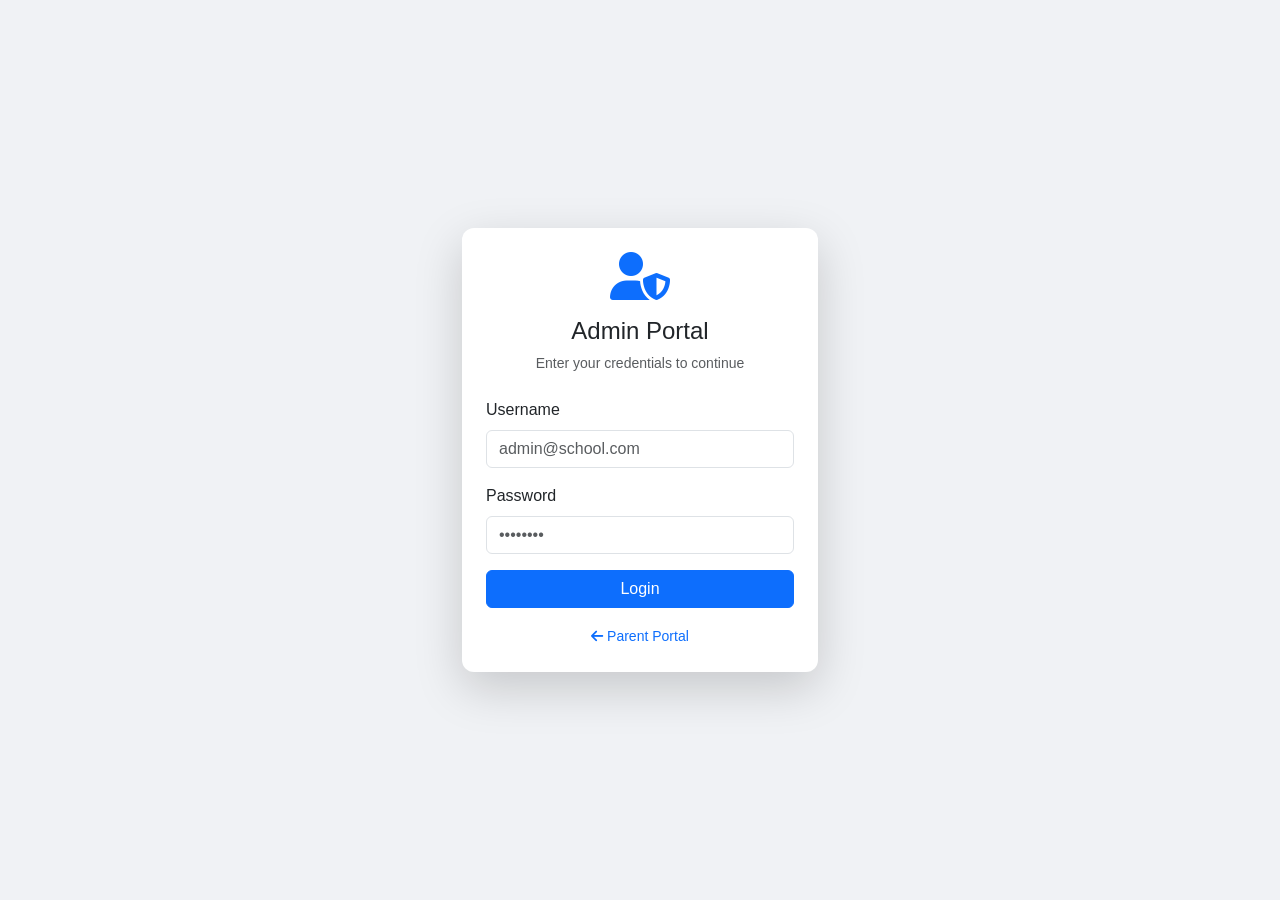
<file: parent-portal/admin-subjects.html>
<!DOCTYPE html>
<html lang="en">
<head>
    <meta charset="UTF-8">
    <meta name="viewport" content="width=device-width, initial-scale=1.0">
    <title>Admin - Manage Subjects</title>
    <link href="https://cdn.jsdelivr.net/npm/bootstrap@5.2.3/dist/css/bootstrap.min.css" rel="stylesheet">
    <link rel="stylesheet" href="https://cdnjs.cloudflare.com/ajax/libs/font-awesome/6.4.0/css/all.min.css">
    <link rel="stylesheet" href="https://cdn.datatables.net/1.13.4/css/dataTables.bootstrap5.min.css">
    <link rel="stylesheet" href="css/style.css">
</head>
<body>
    <!-- Navigation -->
    <nav class="navbar navbar-expand-lg navbar-dark bg-dark">
        <div class="container">
            <a class="navbar-brand" href="admin-dashboard.html">
                <i class="fas fa-school"></i> Admin Portal
            </a>
            <button class="navbar-toggler" type="button" data-bs-toggle="collapse" data-bs-target="#navbarNav">
                <span class="navbar-toggler-icon"></span>
            </button>
            <div class="collapse navbar-collapse" id="navbarNav">
                <ul class="navbar-nav ms-auto">
                    <li class="nav-item">
                        <span class="nav-link text-light">
                            <i class="fas fa-book"></i> Manage Subjects
                        </span>
                    </li>
                    <li class="nav-item">
                        <a class="nav-link" href="#" onclick="adminLogout()">
                            <i class="fas fa-sign-out-alt"></i> Logout
                        </a>
                    </li>
                </ul>
            </div>
        </div>
    </nav>

    <div class="container mt-4">
        <!-- Page Header -->
        <div class="row mb-4">
            <div class="col-md-8">
                <h2><i class="fas fa-book"></i> Manage Subjects</h2>
                <p class="text-muted">Add, edit, and manage subjects</p>
            </div>
            <div class="col-md-4 text-end">
                <button class="btn btn-primary" onclick="showAddSubject()">
                    <i class="fas fa-plus"></i> Add Subject
                </button>
            </div>
        </div>

        <!-- Filter -->
        <div class="card shadow-sm mb-4">
            <div class="card-body">
                <div class="row">
                    <div class="col-md-4">
                        <label class="form-label">Filter by Class</label>
                        <select class="form-select" id="subjectFilterClass" onchange="loadSubjects()">
                            <option value="">All Classes</option>
                            <option value="Nursery A">Nursery A</option>
                            <option value="Nursery B">Nursery B</option>
                            <option value="Year 1">Year 1</option>
                            <option value="Year 2">Year 2</option>
                            <option value="Year 3">Year 3</option>
                            <option value="Year 4">Year 4</option>
                            <option value="Year 5">Year 5</option>
                            <option value="Year 6">Year 6</option>
                        </select>
                    </div>
                    <div class="col-md-4">
                        <label class="form-label">Search</label>
                        <input type="text" class="form-control" id="subjectSearchInput" 
                               placeholder="Search by name or ID..." oninput="loadSubjects()">
                    </div>
                </div>
            </div>
        </div>

        <!-- Subjects Table -->
        <div class="card shadow-sm">
            <div class="card-body">
                <div class="table-responsive">
                    <table class="table table-hover" id="subjectsTable">
                        <thead class="table-dark">
                            <tr>
                                <th>#</th>
                                <th>Subject ID</th>
                                <th>Subject Name</th>
                                <th>Class</th>
                                <th>Teacher ID</th>
                                <th>Actions</th>
                            </tr>
                        </thead>
                        <tbody id="subjectsBody">
                            <tr>
                                <td colspan="6" class="text-center">
                                    <i class="fas fa-spinner fa-spin"></i> Loading subjects...
                                </td>
                            </tr>
                        </tbody>
                    </table>
                </div>
            </div>
        </div>
    </div>

    <!-- Add/Edit Subject Modal -->
    <div class="modal fade" id="subjectModal" tabindex="-1">
        <div class="modal-dialog">
            <div class="modal-content">
                <div class="modal-header">
                    <h5 class="modal-title" id="modalTitle">Add Subject</h5>
                    <button type="button" class="btn-close" data-bs-dismiss="modal"></button>
                </div>
                <div class="modal-body">
                    <form id="subjectForm">
                        <input type="hidden" id="editSubjectId">
                        <div class="mb-3">
                            <label class="form-label">Subject Name *</label>
                            <input type="text" class="form-control" id="subjectName" name="subjectName" required>
                        </div>
                        <div class="mb-3">
                            <label class="form-label">Class *</label>
                            <select class="form-select" id="subjectClass" name="class" required>
                                <option value="">Select Class...</option>
                                <option value="Nursery A">Nursery A</option>
                                <option value="Nursery B">Nursery B</option>
                                <option value="Year 1">Year 1</option>
                                <option value="Year 2">Year 2</option>
                                <option value="Year 3">Year 3</option>
                                <option value="Year 4">Year 4</option>
                                <option value="Year 5">Year 5</option>
                                <option value="Year 6">Year 6</option>
                            </select>
                        </div>
                        <div class="mb-3">
                            <label class="form-label">Teacher ID (Optional)</label>
                            <input type="text" class="form-control" id="subjectTeacherId" 
                                   placeholder="e.g., TCH001">
                        </div>
                        <div class="alert alert-danger d-none" id="formError"></div>
                    </form>
                </div>
                <div class="modal-footer">
                    <button type="button" class="btn btn-secondary" data-bs-dismiss="modal">Cancel</button>
                    <button type="button" class="btn btn-primary" id="saveSubjectBtn">
                        <span id="saveBtnText">Save Subject</span>
                        <span id="saveBtnSpinner" class="spinner-border spinner-border-sm d-none"></span>
                    </button>
                </div>
            </div>
        </div>
    </div>

    <!-- Delete Confirmation Modal -->
    <div class="modal fade" id="deleteModal" tabindex="-1">
        <div class="modal-dialog">
            <div class="modal-content">
                <div class="modal-header">
                    <h5 class="modal-title">Confirm Delete</h5>
                    <button type="button" class="btn-close" data-bs-dismiss="modal"></button>
                </div>
                <div class="modal-body">
                    <p>Are you sure you want to delete <strong id="deleteSubjectName"></strong>?</p>
                    <p class="text-danger small">This action cannot be undone.</p>
                    <input type="hidden" id="deleteSubjectId">
                </div>
                <div class="modal-footer">
                    <button type="button" class="btn btn-secondary" data-bs-dismiss="modal">Cancel</button>
                    <button type="button" class="btn btn-danger" id="confirmDeleteBtn">
                        <span id="deleteBtnText">Delete</span>
                        <span id="deleteBtnSpinner" class="spinner-border spinner-border-sm d-none"></span>
                    </button>
                </div>
            </div>
        </div>
    </div>

    <!-- Toast Notification -->
    <div class="position-fixed bottom-0 end-0 p-3" style="z-index: 9999;">
        <div id="toastMessage" class="toast align-items-center text-white border-0" role="alert">
            <div class="d-flex">
                <div class="toast-body" id="toastBody"></div>
                <button type="button" class="btn-close btn-close-white me-2 m-auto" data-bs-dismiss="toast"></button>
            </div>
        </div>
    </div>

    <!-- Scripts -->
    <script src="https://code.jquery.com/jquery-3.6.4.min.js"></script>
    <script src="https://cdn.jsdelivr.net/npm/bootstrap@5.2.3/dist/js/bootstrap.bundle.min.js"></script>
    <script src="js/config.js"></script>
    <script src="js/parent-api.js"></script>
    <script src="js/admin-subjects.js"></script>
</body>
</html>
</file>
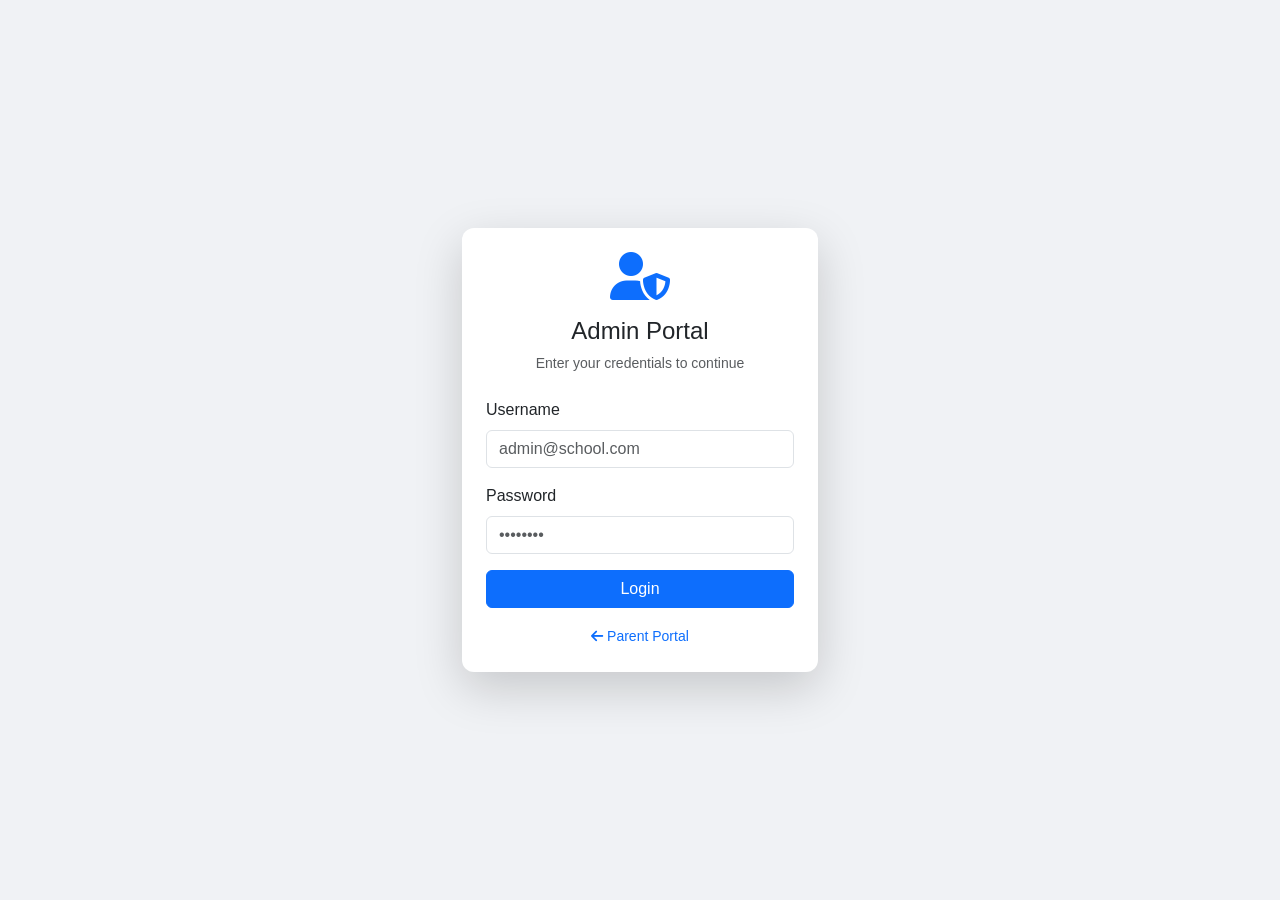
<file: parent-portal/admin-teachers.html>
<!DOCTYPE html>
<html lang="en">
<head>
    <meta charset="UTF-8">
    <meta name="viewport" content="width=device-width, initial-scale=1.0">
    <title>Admin - Manage Teachers</title>
    <link href="https://cdn.jsdelivr.net/npm/bootstrap@5.2.3/dist/css/bootstrap.min.css" rel="stylesheet">
    <link rel="stylesheet" href="https://cdnjs.cloudflare.com/ajax/libs/font-awesome/6.4.0/css/all.min.css">
    <link rel="stylesheet" href="https://cdn.datatables.net/1.13.4/css/dataTables.bootstrap5.min.css">
    <link rel="stylesheet" href="css/style.css">
</head>
<body>
    <!-- Navigation -->
    <nav class="navbar navbar-expand-lg navbar-dark bg-dark">
        <div class="container">
            <a class="navbar-brand" href="admin-dashboard.html">
                <i class="fas fa-school"></i> Admin Portal
            </a>
            <button class="navbar-toggler" type="button" data-bs-toggle="collapse" data-bs-target="#navbarNav">
                <span class="navbar-toggler-icon"></span>
            </button>
            <div class="collapse navbar-collapse" id="navbarNav">
                <ul class="navbar-nav ms-auto">
                    <li class="nav-item">
                        <span class="nav-link text-light">
                            <i class="fas fa-chalkboard-teacher"></i> Manage Teachers
                        </span>
                    </li>
                    <li class="nav-item">
                        <a class="nav-link" href="#" onclick="adminLogout()">
                            <i class="fas fa-sign-out-alt"></i> Logout
                        </a>
                    </li>
                </ul>
            </div>
        </div>
    </nav>

    <div class="container mt-4">
        <!-- Page Header -->
        <div class="row mb-4">
            <div class="col-md-8">
                <h2><i class="fas fa-chalkboard-teacher"></i> Manage Teachers</h2>
                <p class="text-muted">Add, edit, and manage teachers</p>
            </div>
            <div class="col-md-4 text-end">
                <button class="btn btn-primary" onclick="showAddTeacher()">
                    <i class="fas fa-plus"></i> Add Teacher
                </button>
            </div>
        </div>

        <!-- Filter -->
        <div class="card shadow-sm mb-4">
            <div class="card-body">
                <div class="row">
                    <div class="col-md-4">
                        <label class="form-label">Filter by Class</label>
                        <select class="form-select" id="teacherFilterClass" onchange="loadTeachers()">
                            <option value="">All Classes</option>
                            <option value="Nursery A">Nursery A</option>
                            <option value="Nursery B">Nursery B</option>
                            <option value="Year 1">Year 1</option>
                            <option value="Year 2">Year 2</option>
                            <option value="Year 3">Year 3</option>
                            <option value="Year 4">Year 4</option>
                            <option value="Year 5">Year 5</option>
                            <option value="Year 6">Year 6</option>
                        </select>
                    </div>
                    <div class="col-md-4">
                        <label class="form-label">Search</label>
                        <input type="text" class="form-control" id="teacherSearchInput" 
                               placeholder="Search by name or ID..." oninput="loadTeachers()">
                    </div>
                </div>
            </div>
        </div>

        <!-- Teachers Table -->
        <div class="card shadow-sm">
            <div class="card-body">
                <div class="table-responsive">
                    <table class="table table-hover" id="teachersTable">
                        <thead class="table-dark">
                            <tr>
                                <th>#</th>
                                <th>Teacher ID</th>
                                <th>Full Name</th>
                                <th>Email</th>
                                <th>Class Assigned</th>
                                <th>Subjects</th>
                                <th>Role</th>
                                <th>Actions</th>
                            </tr>
                        </thead>
                        <tbody id="teachersBody">
                            <tr>
                                <td colspan="8" class="text-center">
                                    <i class="fas fa-spinner fa-spin"></i> Loading teachers...
                                </td>
                            </tr>
                        </tbody>
                    </table>
                </div>
            </div>
        </div>
    </div>

    <!-- Add/Edit Teacher Modal -->
    <div class="modal fade" id="teacherModal" tabindex="-1">
        <div class="modal-dialog modal-lg">
            <div class="modal-content">
                <div class="modal-header">
                    <h5 class="modal-title" id="modalTitle">Add Teacher</h5>
                    <button type="button" class="btn-close" data-bs-dismiss="modal"></button>
                </div>
                <div class="modal-body">
                    <form id="teacherForm">
                        <input type="hidden" id="editTeacherId">
                        <div class="row">
                            <div class="col-md-6 mb-3">
                                <label class="form-label">Full Name *</label>
                                <input type="text" class="form-control" id="teacherName" name="fullName" required>
                            </div>
                            <div class="col-md-6 mb-3">
                                <label class="form-label">Email *</label>
                                <input type="email" class="form-control" id="teacherEmail" name="email" required>
                            </div>
                        </div>
                        <div class="row">
                            <div class="col-md-6 mb-3">
                                <label class="form-label">Phone</label>
                                <input type="text" class="form-control" id="teacherPhone" name="phone">
                            </div>
                            <div class="col-md-6 mb-3">
                                <label class="form-label">Class Assigned</label>
                                <select class="form-select" id="teacherClass">
                                    <option value="">Select Class...</option>
                                    <option value="Nursery A">Nursery A</option>
                                    <option value="Nursery B">Nursery B</option>
                                    <option value="Year 1">Year 1</option>
                                    <option value="Year 2">Year 2</option>
                                    <option value="Year 3">Year 3</option>
                                    <option value="Year 4">Year 4</option>
                                    <option value="Year 5">Year 5</option>
                                    <option value="Year 6">Year 6</option>
                                </select>
                            </div>
                        </div>
                        <div class="row">
                            <div class="col-md-6 mb-3">
                                <label class="form-label">Subjects (comma separated)</label>
                                <input type="text" class="form-control" id="teacherSubjects" 
                                       placeholder="e.g., English, Mathematics, Science">
                            </div>
                            <div class="col-md-6 mb-3">
                                <label class="form-label">Role</label>
                                <select class="form-select" id="teacherRole">
                                    <option value="teacher">Teacher</option>
                                    <option value="admin">Admin</option>
                                    <option value="super_admin">Super Admin</option>
                                </select>
                            </div>
                        </div>
                        <div class="row">
                            <div class="col-md-6 mb-3">
                                <label class="form-label">Is Tutor?</label>
                                <select class="form-select" id="teacherIsTutor">
                                    <option value="Yes">Yes</option>
                                    <option value="No">No</option>
                                </select>
                            </div>
                            <div class="col-md-6 mb-3">
                                <label class="form-label">Password</label>
                                <input type="text" class="form-control" id="teacherPassword" 
                                       placeholder="Leave blank to keep current">
                            </div>
                        </div>
                        <div class="alert alert-danger d-none" id="formError"></div>
                    </form>
                </div>
                <div class="modal-footer">
                    <button type="button" class="btn btn-secondary" data-bs-dismiss="modal">Cancel</button>
                    <button type="button" class="btn btn-primary" id="saveTeacherBtn">
                        <span id="saveBtnText">Save Teacher</span>
                        <span id="saveBtnSpinner" class="spinner-border spinner-border-sm d-none"></span>
                    </button>
                </div>
            </div>
        </div>
    </div>

    <!-- Delete Confirmation Modal -->
    <div class="modal fade" id="deleteModal" tabindex="-1">
        <div class="modal-dialog">
            <div class="modal-content">
                <div class="modal-header">
                    <h5 class="modal-title">Confirm Delete</h5>
                    <button type="button" class="btn-close" data-bs-dismiss="modal"></button>
                </div>
                <div class="modal-body">
                    <p>Are you sure you want to delete <strong id="deleteTeacherName"></strong>?</p>
                    <p class="text-danger small">This action cannot be undone.</p>
                    <input type="hidden" id="deleteTeacherId">
                </div>
                <div class="modal-footer">
                    <button type="button" class="btn btn-secondary" data-bs-dismiss="modal">Cancel</button>
                    <button type="button" class="btn btn-danger" id="confirmDeleteBtn">
                        <span id="deleteBtnText">Delete</span>
                        <span id="deleteBtnSpinner" class="spinner-border spinner-border-sm d-none"></span>
                    </button>
                </div>
            </div>
        </div>
    </div>

    <!-- Toast Notification -->
    <div class="position-fixed bottom-0 end-0 p-3" style="z-index: 9999;">
        <div id="toastMessage" class="toast align-items-center text-white border-0" role="alert">
            <div class="d-flex">
                <div class="toast-body" id="toastBody"></div>
                <button type="button" class="btn-close btn-close-white me-2 m-auto" data-bs-dismiss="toast"></button>
            </div>
        </div>
    </div>

    <!-- Scripts -->
    <script src="https://code.jquery.com/jquery-3.6.4.min.js"></script>
    <script src="https://cdn.jsdelivr.net/npm/bootstrap@5.2.3/dist/js/bootstrap.bundle.min.js"></script>
    <script src="js/config.js"></script>
    <script src="js/parent-api.js"></script>
    <script src="js/admin-teachers.js"></script>
</body>
</html>
</file>
<file: parent-portal/css/style.css>
/* css/style.css */
/* ============================================
   School Report System - Parent Portal Styles
   ============================================ */

/* ===== General ===== */
body {
    font-family: 'Segoe UI', Tahoma, Geneva, Verdana, sans-serif;
    background-color: #f0f2f5;
    min-height: 100vh;
}

/* ===== Cards ===== */
.card {
    border-radius: 12px;
    border: none;
    transition: transform 0.2s;
}
.card:hover {
    transform: translateY(-2px);
}

/* ===== Login Page ===== */
.school-logo {
    width: 80px;
    height: 80px;
    background: #e8f0fe;
    border-radius: 50%;
    display: flex;
    align-items: center;
    justify-content: center;
    margin: 0 auto;
}
.school-name {
    color: #1a237e;
    font-weight: 700;
}
.motto {
    font-style: italic;
}

/* ===== PIN Input ===== */
.pin-input-group {
    display: flex;
    gap: 0;
}
.pin-input-group input {
    border-radius: 8px 0 0 8px;
    font-size: 1.5rem;
    letter-spacing: 8px;
    padding: 12px 20px;
}
.pin-input-group button {
    border-radius: 0 8px 8px 0;
    border-left: none;
}

/* ===== Grade Badges ===== */
.grade-badge {
    font-weight: 700;
    padding: 4px 12px;
    border-radius: 6px;
    display: inline-block;
    min-width: 32px;
    text-align: center;
}
.grade-a { background-color: #28a745; color: white; }
.grade-b { background-color: #8bc34a; color: white; }
.grade-c { background-color: #ffc107; color: #333; }
.grade-d { background-color: #fd7e14; color: white; }
.grade-e { background-color: #f44336; color: white; }
.grade-f { background-color: #d32f2f; color: white; }

/* ===== Subject Progress Bars ===== */
.subject-bar {
    background: #e9ecef;
    border-radius: 8px;
    height: 8px;
    overflow: hidden;
    margin-top: 4px;
}
.subject-bar-fill {
    height: 100%;
    border-radius: 8px;
    transition: width 0.6s ease;
}

/* ===== Dashboard Cards ===== */
.stat-card {
    border-radius: 12px;
    padding: 20px;
    color: white;
    transition: transform 0.2s;
}
.stat-card:hover {
    transform: scale(1.02);
}
.stat-card .icon {
    font-size: 2.5rem;
    opacity: 0.6;
}
.stat-card .number {
    font-size: 2rem;
    font-weight: 700;
}
.stat-card .label {
    font-size: 0.85rem;
    opacity: 0.8;
}

/* ===== Notifications ===== */
@keyframes slideIn {
    from { transform: translateX(100%); opacity: 0; }
    to { transform: translateX(0); opacity: 1; }
}

/* ===== Responsive ===== */
@media (max-width: 768px) {
    .stat-card .number {
        font-size: 1.5rem;
    }
    .pin-input-group input {
        font-size: 1.2rem;
        letter-spacing: 4px;
    }
    .table-responsive {
        font-size: 0.85rem;
    }
}

/* ===== Print Styles ===== */
@media print {
    .no-print {
        display: none !important;
    }
    .report-container {
        box-shadow: none !important;
        padding: 20px !important;
    }
    .card {
        border: 1px solid #ddd !important;
        box-shadow: none !important;
    }
    .card-header {
        background: #1a237e !important;
        -webkit-print-color-adjust: exact !important;
        print-color-adjust: exact !important;
    }
    .grade-badge {
        -webkit-print-color-adjust: exact !important;
        print-color-adjust: exact !important;
    }
}
</file>
